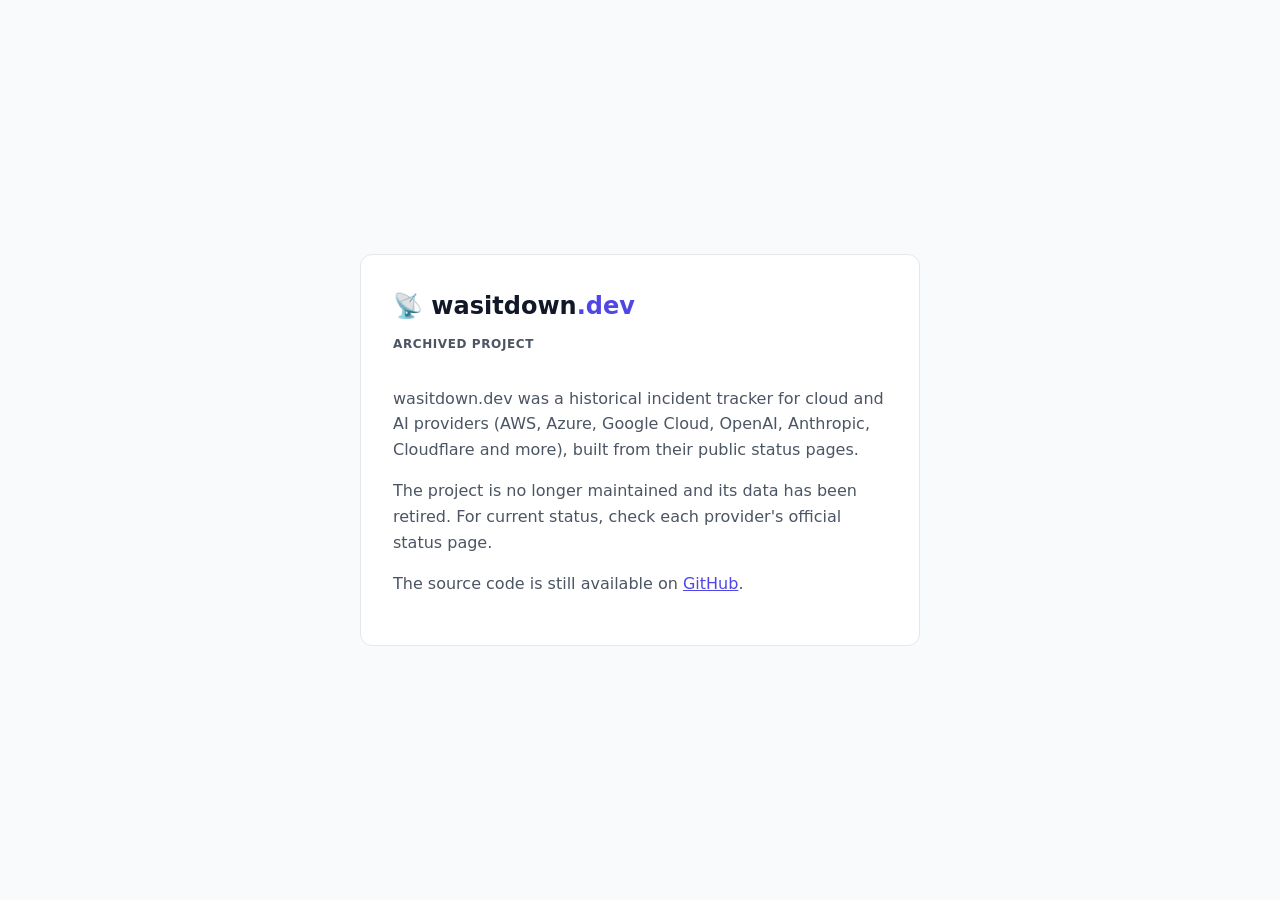
<file: archive/index.html>
<!DOCTYPE html>
<html lang="en">
<head>
  <meta charset="UTF-8">
  <meta name="viewport" content="width=device-width, initial-scale=1.0">
  <title>wasitdown.dev — archived</title>
  <meta name="description" content="wasitdown.dev was a historical cloud & AI provider incident tracker. The project is archived.">
  <meta name="robots" content="noindex">
  <link rel="icon" href="data:image/svg+xml,<svg xmlns='http://www.w3.org/2000/svg' viewBox='0 0 100 100'><text y='.9em' font-size='90'>📡</text></svg>">
  <style>
    :root { --bg: #f9fafb; --card: #ffffff; --text: #111827; --muted: #4b5563; --border: #e5e7eb; --brand: #4f46e5; }
    @media (prefers-color-scheme: dark) {
      :root { --bg: #0f172a; --card: #1e293b; --text: #f1f5f9; --muted: #94a3b8; --border: #334155; --brand: #818cf8; }
    }
    * { box-sizing: border-box; }
    body { margin: 0; min-height: 100vh; display: flex; align-items: center; justify-content: center; padding: 16px;
           background: var(--bg); color: var(--text); font-family: ui-sans-serif, system-ui, -apple-system, sans-serif; line-height: 1.6; }
    main { max-width: 560px; width: 100%; background: var(--card); border: 1px solid var(--border); border-radius: 12px; padding: 32px; }
    h1 { margin: 0 0 4px; font-size: 1.5rem; }
    h1 span { color: var(--brand); }
    .tag { display: inline-block; margin-bottom: 16px; font-size: .75rem; font-weight: 600; text-transform: uppercase; letter-spacing: .05em; color: var(--muted); }
    p { color: var(--muted); }
    a { color: var(--brand); }
  </style>
</head>
<body>
  <main>
    <h1>📡 wasitdown<span>.dev</span></h1>
    <div class="tag">Archived project</div>
    <p>wasitdown.dev was a historical incident tracker for cloud and AI providers (AWS, Azure, Google Cloud, OpenAI, Anthropic, Cloudflare and more), built from their public status pages.</p>
    <p>The project is no longer maintained and its data has been retired. For current status, check each provider's official status page.</p>
    <p>The source code is still available on <a href="https://github.com/hmitsis-dev/wasitdown">GitHub</a>.</p>
  </main>
</body>
</html>
</file>
